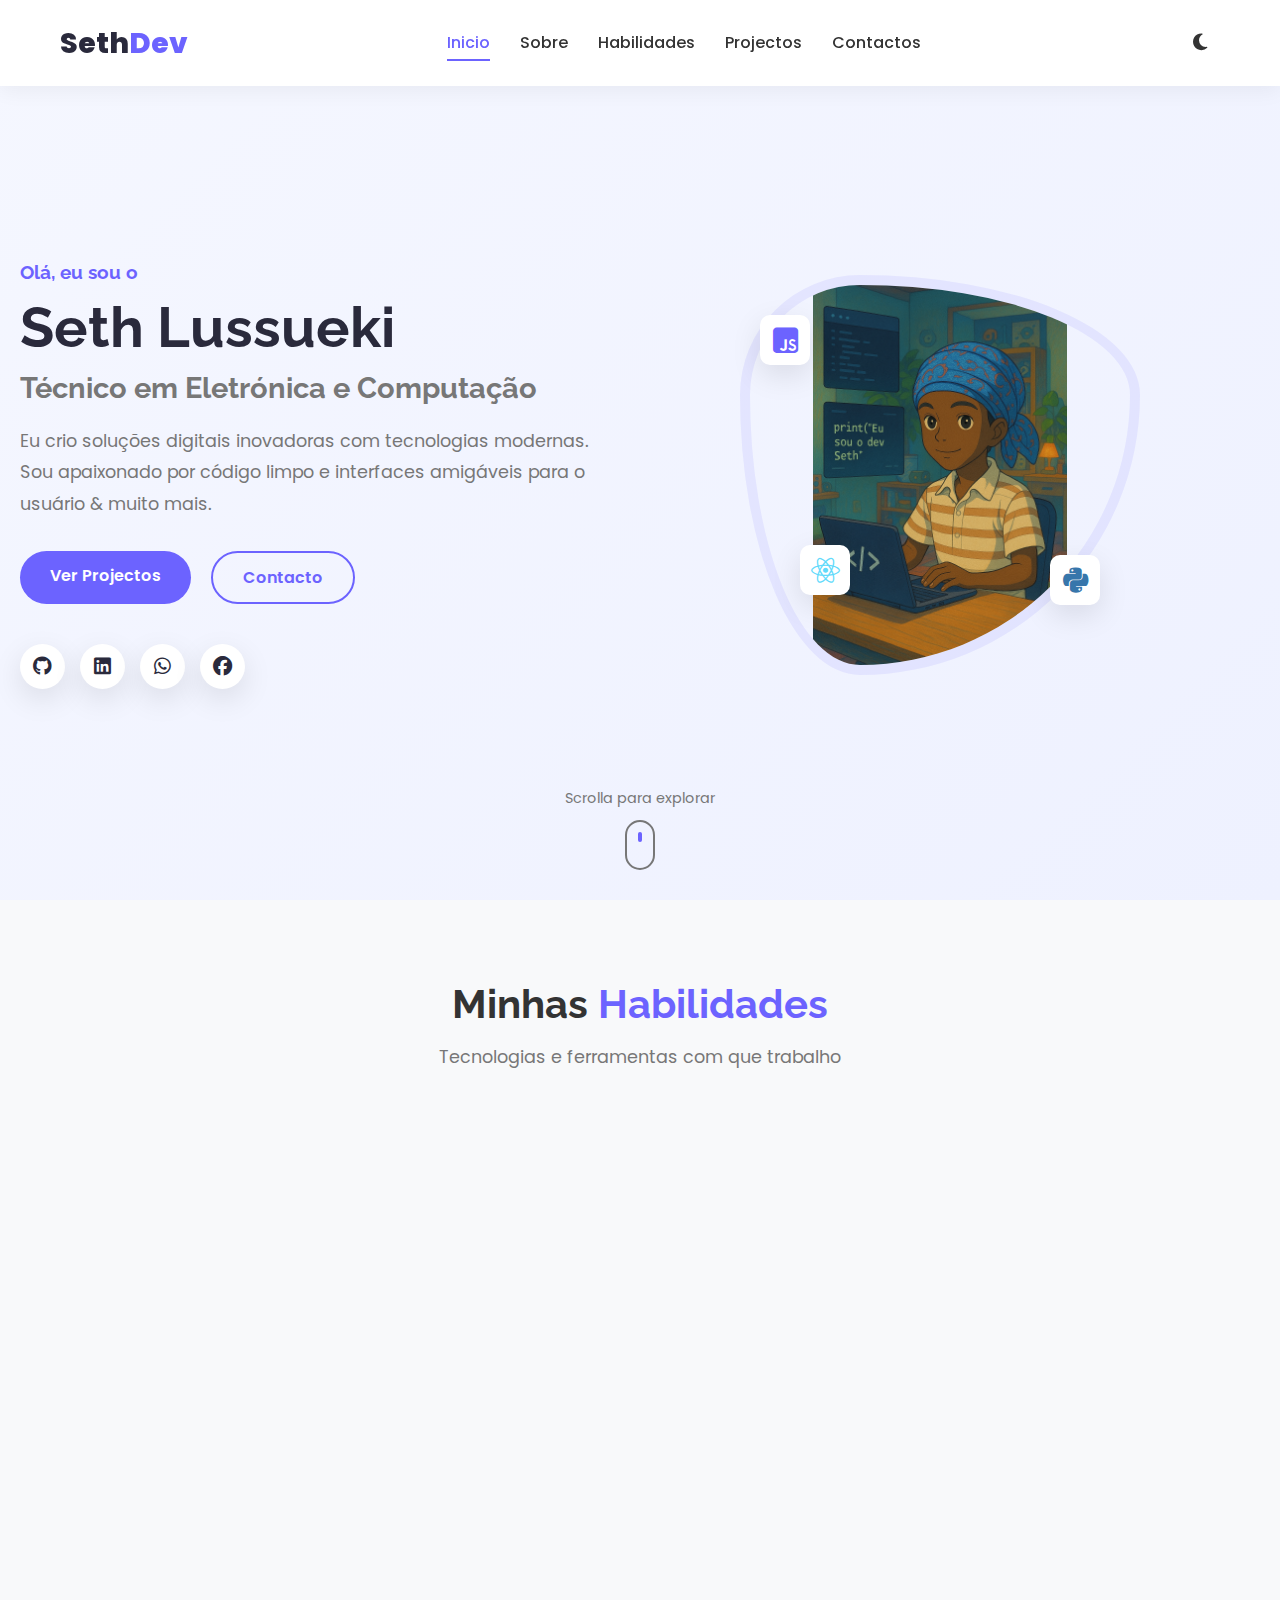
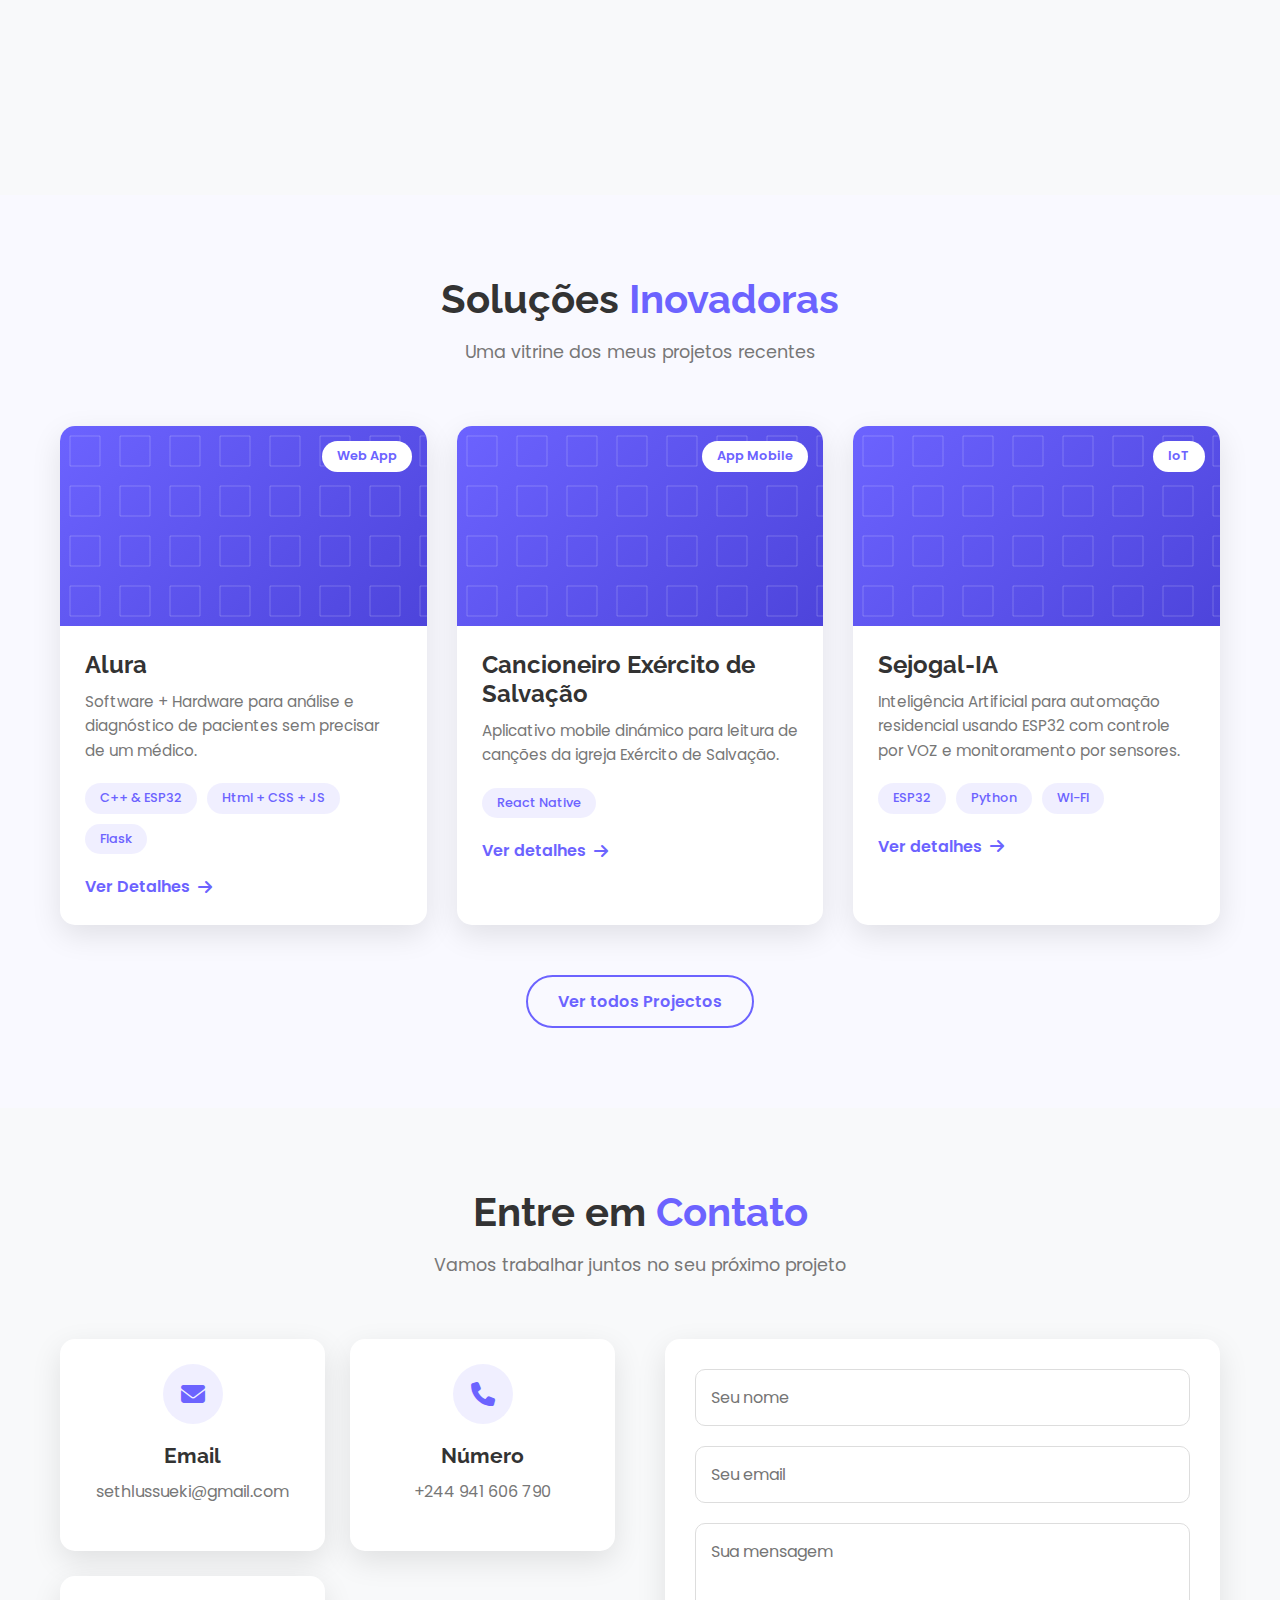
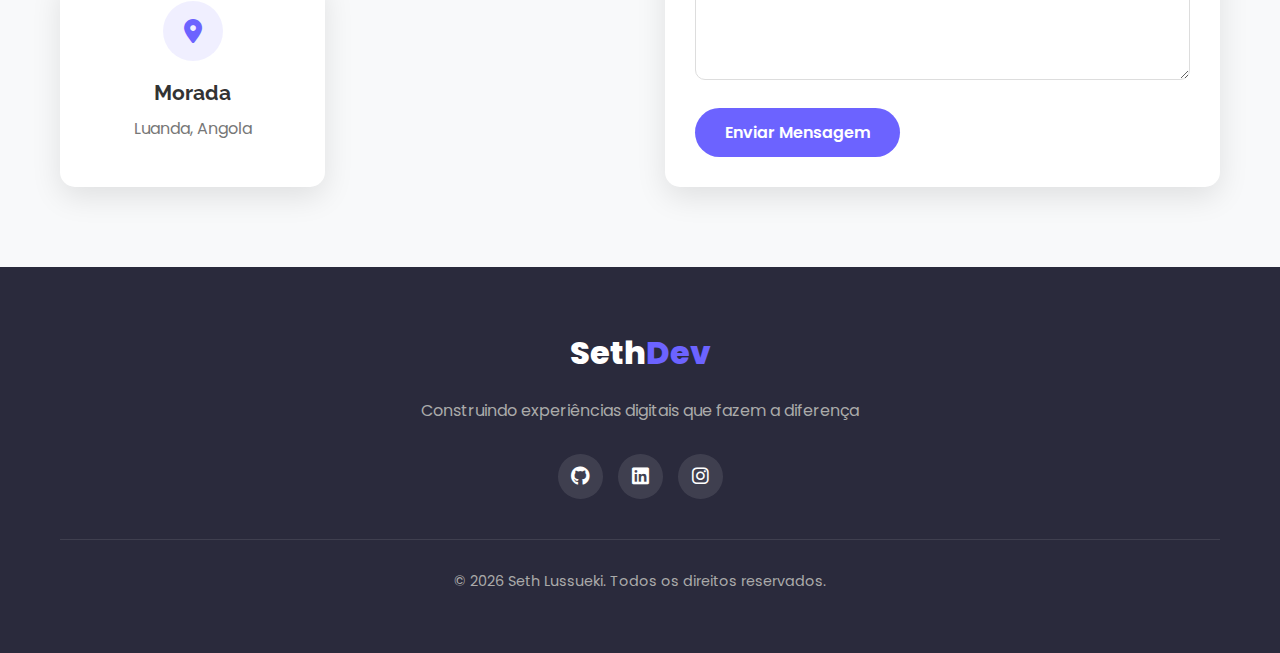
<file: index.html>
<!DOCTYPE html>
<html lang="en">

<head>
    <meta charset="UTF-8">
    <meta name="viewport" content="width=device-width, initial-scale=1.0">
    <title>Seth Lussueki | Portfolio</title>
    <link rel="stylesheet" href="https://cdnjs.cloudflare.com/ajax/libs/font-awesome/6.4.0/css/all.min.css">
    <link rel="stylesheet" href="/style/style.css">
    <link rel="preconnect" href="https://fonts.googleapis.com">
    <link rel="preconnect" href="https://fonts.gstatic.com" crossorigin>
    <link href="https://fonts.googleapis.com/css2?family=Poppins:wght@300;400;500;600;700&family=Raleway:wght@400;600;800&display=swap" rel="stylesheet">
</head>

<body>
    <!-- Navigation -->
    <nav class="navbar">
        <div class="nav-container">
            <a href="#" class="logo">Seth<span>Dev</span></a>
            <div class="nav-links" id="navLinks">
                <a href="#home" class="active">Inicio</a>
                <a href="#about">Sobre</a>
                <a href="#skills">Habilidades</a>
                <a href="#projects">Projectos</a>
                <a href="#contact">Contactos</a>
            </div>
            <div class="nav-actions">
                <button id="themeToggle" class="theme-toggle">
                    <i class="fas fa-moon"></i>
                </button>
                <button class="menu-toggle" id="menuToggle">
                    <i class="fas fa-bars"></i>
                </button>
            </div>
        </div>
    </nav>

    <!-- Hero Section -->
    <header id="home" class="hero">
        <div class="hero-content">
            <h3 class="hero-subtitle">Olá, eu sou o</h3>
            <h1 class="hero-title">Seth Lussueki</h1>
            <h2 class="hero-role">Técnico em Eletrónica e Computação</h2>
            <p class="hero-description">Eu crio soluções digitais inovadoras com tecnologias modernas. Sou apaixonado por código limpo e interfaces amigáveis para o usuário & muito mais.</p>
            <div class="hero-buttons">
                <a href="#projects" class="btn btn-primary">Ver Projectos</a>
                <a href="#contact" class="btn btn-secondary">Contacto</a>
            </div>
            <div class="social-links">
                <a href="https://github.com/Sejogal" target="_blank" class="social-link" title="GitHub"><i class="fab fa-github"></i></a>
                <a href="https://www.linkedin.com/in/seth-lussueki-5b36a7392" target="_blank" class="social-link" title="LinkedIn"><i class="fab fa-linkedin"></i></a>
                <a href="https://wa.me/244941606790" target="_blank" class="social-link" title="WhatsApp"><i class="fab fa-whatsapp"></i></a>
                <a href="https://www.facebook.com/Sejogal0" target="_blank"  class="social-link" title="Facebook"><i class="fab fa-facebook"></i></a>
            </div>
        </div>
        <div class="hero-image">
            <div class="image-wrapper">
                <img src="/static/programmer1.png" alt="Seth Lussueki - Developer">
                <div class="floating-elements">
                    <div class="floating-element" style="top: 10%; left: 5%;">
                        <i class="fab fa-js-square"></i>
                    </div>
                    <div class="floating-element" style="top: 70%; right: 10%;">
                        <i class="fab fa-python"></i>
                    </div>
                    <div class="floating-element" style="bottom: 20%; left: 15%;">
                        <i class="fab fa-react"></i>
                    </div>
                </div>
            </div>
        </div>
    </header>

    <!-- Scroll Indicator -->
    <div class="scroll-indicator">
        <span>Scrolla para explorar</span>
        <div class="mouse">
            <div class="wheel"></div>
        </div>
    </div>

    <!-- Skills Section -->
    <section id="skills" class="section skills-section">
        <div class="container">
            <div class="section-header">
                <h2 class="section-title">Minhas <span>Habilidades</span></h2>
                <p class="section-subtitle">Tecnologias e ferramentas com que trabalho</p>
            </div>
            <div class="skills-grid">
                <div class="skill-card">
                    <div class="skill-icon">
                        <i class="fab fa-html5"></i>
                    </div>
                    <h3>HTML5</h3>
                    <p>Marcação semântica, acessibilidade, recursos modernos do HTML.</p>
                    <div class="skill-level">
                        <div class="level-bar">
                            <div class="level-progress" style="width: 95%"></div>
                        </div>
                        <span>95%</span>
                    </div>
                </div>
                <div class="skill-card">
                    <div class="skill-icon">
                        <i class="fab fa-css3-alt"></i>
                    </div>
                    <h3>CSS3</h3>
                    <p>Designs responsivos, Animações e Flexbox</p>
                    <div class="skill-level">
                        <div class="level-bar">
                            <div class="level-progress" style="width: 90%"></div>
                        </div>
                        <span>90%</span>
                    </div>
                </div>
                <div class="skill-card">
                    <div class="skill-icon">
                        <i class="fab fa-js-square"></i>
                    </div>
                    <h3>JavaScript</h3>
                    <p>Manipulação do DOM, APIs, frameworks modernos, etc.</p>
                    <div class="skill-level">
                        <div class="level-bar">
                            <div class="level-progress" style="width: 85%"></div>
                        </div>
                        <span>85%</span>
                    </div>
                </div>
                <div class="skill-card">
                    <div class="skill-icon">
                        <i class="fab fa-react"></i>
                    </div>
                    <h3>React Native</h3>
                    <p>Desenvolvimento de aplicativos móveis, soluções para múltiplas plataformas.</p>
                    <div class="skill-level">
                        <div class="level-bar">
                            <div class="level-progress" style="width: 80%"></div>
                        </div>
                        <span>80%</span>
                    </div>
                </div>
                <div class="skill-card">
                    <div class="skill-icon">
                        <i class="fas fa-microchip"></i>
                    </div>
                    <h3>Arduino</h3>
                    <p>Projetos de IoT, sistemas embarcados, programação de hardware</p>
                    <div class="skill-level">
                        <div class="level-bar">
                            <div class="level-progress" style="width: 75%"></div>
                        </div>
                        <span>75%</span>
                    </div>
                </div>
                <div class="skill-card">
                    <div class="skill-icon">
                        <i class="fab fa-python"></i>
                    </div>
                    <h3>Python</h3>
                    <p>Básico, Sintetização, Tkinter</p>
                    <div class="skill-level">
                        <div class="level-bar">
                            <div class="level-progress" style="width: 50%"></div>
                        </div>
                        <span>50%</span>
                    </div>
                </div>
            </div>
        </div>
    </section>

    <!-- Projects Section -->
    <section id="projects" class="section projects-section">
        <div class="container">
            <div class="section-header">
                <h2 class="section-title">Soluções <span>Inovadoras</span></h2>
                <p class="section-subtitle">Uma vitrine dos meus projetos recentes</p>
            </div>
            <div class="projects-grid">
                <div class="project-card">
                    <div class="project-image">
                        <div class="project-tag">Web App</div>
                    </div>
                    <div class="project-content">
                        <h3>Alura</h3>
                        <p>Software + Hardware para análise e diagnóstico de pacientes sem precisar de um médico.</p>
                        <div class="project-tech">
                            <span>C++ & ESP32</span>
                            <span>Html + CSS + JS</span>
                            <span>Flask</span>
                        </div>
                        <a href="#" class="project-link">Ver Detalhes <i class="fas fa-arrow-right"></i></a>
                    </div>
                </div>
                <div class="project-card">
                    <div class="project-image">
                        <div class="project-tag">App Mobile</div>
                    </div>
                    <div class="project-content">
                        <h3>Cancioneiro Exército de Salvação</h3>
                        <p>Aplicativo mobile dinámico para leitura de canções da igreja Exército de Salvação.</p>
                        <div class="project-tech">
                            <span>React Native</span>
                        </div>
                        <a href="#" class="project-link">Ver detalhes <i class="fas fa-arrow-right"></i></a>
                    </div>
                </div>
                <div class="project-card">
                    <div class="project-image">
                        <div class="project-tag">IoT</div>
                    </div>
                    <div class="project-content">
                        <h3>Sejogal-IA</h3>
                        <p>Inteligência Artificial para automação residencial usando ESP32 com controle por VOZ e monitoramento por sensores.</p>
                        <div class="project-tech">
                            <span>ESP32</span>
                            <span>Python</span>
                            <span>WI-FI</span>
                        </div>
                        <a href="#" class="project-link">Ver detalhes <i class="fas fa-arrow-right"></i></a>
                    </div>
                </div>
            </div>
            <div class="text-center">
                <a href="#" class="btn btn-outline">Ver todos Projectos</a>
            </div>
        </div>
    </section>

    <!-- Contact Section -->
    <section id="contact" class="section contact-section">
        <div class="container">
            <div class="section-header">
                <h2 class="section-title">Entre em  <span>Contato</span></h2>
                <p class="section-subtitle">Vamos trabalhar juntos no seu próximo projeto</p>
            </div>
            <div class="contact-content">
                <div class="contact-info">
                    <div class="info-card">
                        <div class="info-icon">
                            <i class="fas fa-envelope"></i>
                        </div>
                        <h3>Email</h3>
                        <p>sethlussueki@gmail.com</p>
                    </div>
                    <div class="info-card">
                        <div class="info-icon">
                            <i class="fas fa-phone"></i>
                        </div>
                        <h3>Número</h3>
                        <p>+244 941 606 790</p>
                    </div>
                    <div class="info-card">
                        <div class="info-icon">
                            <i class="fas fa-map-marker-alt"></i>
                        </div>
                        <h3>Morada</h3>
                        <p>Luanda, Angola</p>
                    </div>
                </div>
                <form class="contact-form">
                    <div class="form-group">
                        <input type="text" placeholder="Seu nome" required>
                    </div>
                    <div class="form-group">
                        <input type="email" placeholder="Seu email" required>
                    </div>
                    <div class="form-group">
                        <textarea placeholder="Sua mensagem" rows="5" required></textarea>
                    </div>
                    <button type="submit" class="btn btn-primary">Enviar Mensagem</button>
                </form>
            </div>
        </div>
    </section>

    <!-- Footer -->
    <footer class="footer">
        <div class="container">
            <div class="footer-content">
                <a href="#" class="footer-logo">Seth<span>Dev</span></a>
                <p>Construindo experiências digitais que fazem a diferença</p>
                <div class="footer-social">
                    <a href="https://github.com/Sejogal"><i class="fab fa-github"></i></a>
                    <a href="https://www.linkedin.com/in/seth-lussueki-5b36a7392"><i class="fab fa-linkedin"></i></a>
                    <a href="https://www.instagram.com/sejogal_oficial/"><i class="fab fa-instagram"></i></a>
                </div>
                <div class="footer-bottom">
                    <p>&copy; 2026 Seth Lussueki. Todos os direitos reservados.</p>
                </div>
            </div>
        </div>
    </footer>

    <!-- Audio Player (Hidden) -->
    <audio id="audio" src="/static/tecnologia.m4a"></audio>

    <!-- Back to Top Button -->
    <button id="backToTop" class="back-to-top">
        <i class="fas fa-chevron-up"></i>
    </button>

    <script src="/script/script.js"></script>
</body>

</html>
</file>
<file: style/style.css>
/* Reset & Base Styles */
* {
    margin: 0;
    padding: 0;
    box-sizing: border-box;
}

:root {
    --primary-color: #6c63ff;
    --secondary-color: #4d44db;
    --dark-color: #2a2a3c;
    --light-color: #f8f9fa;
    --text-color: #333;
    --text-light: #777;
    --shadow: 0 10px 30px rgba(0, 0, 0, 0.1);
    --transition: all 0.3s ease;
}

.dark-mode {
    --primary-color: #7d76ff;
    --secondary-color: #5a52e0;
    --dark-color: #1a1a2e;
    --light-color: #242435;
    --text-color: #f0f0f0;
    --text-light: #aaa;
    --shadow: 0 10px 30px rgba(0, 0, 0, 0.3);
}

html {
    scroll-behavior: smooth;
}

body {
    font-family: 'Poppins', sans-serif;
    line-height: 1.6;
    color: var(--text-color);
    background-color: var(--light-color);
    transition: var(--transition);
}

h1, h2, h3, h4 {
    font-family: 'Raleway', sans-serif;
    font-weight: 700;
    line-height: 1.2;
}

.container {
    width: 100%;
    max-width: 1200px;
    margin: 0 auto;
    padding: 0 20px;
}

.section {
    padding: 80px 0;
}

.section-header {
    text-align: center;
    margin-bottom: 60px;
}

.section-title {
    font-size: 2.5rem;
    margin-bottom: 15px;
}

.section-title span {
    color: var(--primary-color);
}

.section-subtitle {
    color: var(--text-light);
    font-size: 1.1rem;
}

.text-center {
    text-align: center;
}

/* Buttons */
.btn {
    display: inline-block;
    padding: 12px 30px;
    border-radius: 30px;
    text-decoration: none;
    font-weight: 600;
    font-size: 1rem;
    transition: var(--transition);
    cursor: pointer;
    border: none;
    font-family: 'Poppins', sans-serif;
}

.btn-primary {
    background-color: var(--primary-color);
    color: white;
}

.btn-primary:hover {
    background-color: var(--secondary-color);
    transform: translateY(-3px);
    box-shadow: var(--shadow);
}

.btn-secondary {
    background-color: transparent;
    color: var(--primary-color);
    border: 2px solid var(--primary-color);
}

.btn-secondary:hover {
    background-color: var(--primary-color);
    color: white;
    transform: translateY(-3px);
}

.btn-outline {
    background-color: transparent;
    color: var(--primary-color);
    border: 2px solid var(--primary-color);
}

.btn-outline:hover {
    background-color: var(--primary-color);
    color: white;
}

/* Navigation */
.navbar {
    position: fixed;
    top: 0;
    width: 100%;
    background-color: rgba(255, 255, 255, 0.95);
    backdrop-filter: blur(10px);
    z-index: 1000;
    box-shadow: 0 5px 20px rgba(0, 0, 0, 0.05);
    transition: var(--transition);
}

.dark-mode .navbar {
    background-color: rgba(26, 26, 46, 0.95);
}

.nav-container {
    display: flex;
    justify-content: space-between;
    align-items: center;
    padding: 20px;
    max-width: 1200px;
    margin: 0 auto;
}

.logo {
    font-size: 1.8rem;
    font-weight: 800;
    text-decoration: none;
    color: var(--dark-color);
}

.dark-mode .logo {
    color: white;
}

.logo span {
    color: var(--primary-color);
}

.nav-links {
    display: flex;
    gap: 30px;
}

.nav-links a {
    text-decoration: none;
    color: var(--text-color);
    font-weight: 500;
    font-size: 1rem;
    transition: var(--transition);
    position: relative;
}

.dark-mode .nav-links a {
    color: var(--text-color);
}

.nav-links a:hover, .nav-links a.active {
    color: var(--primary-color);
}

.nav-links a.active::after {
    content: '';
    position: absolute;
    bottom: -5px;
    left: 0;
    width: 100%;
    height: 2px;
    background-color: var(--primary-color);
}

.nav-actions {
    display: flex;
    align-items: center;
    gap: 15px;
}

.theme-toggle, .menu-toggle {
    background: none;
    border: none;
    font-size: 1.2rem;
    color: var(--text-color);
    cursor: pointer;
    transition: var(--transition);
    width: 40px;
    height: 40px;
    border-radius: 50%;
    display: flex;
    align-items: center;
    justify-content: center;
}

.dark-mode .theme-toggle, .dark-mode .menu-toggle {
    color: white;
}

.theme-toggle:hover, .menu-toggle:hover {
    background-color: rgba(108, 99, 255, 0.1);
}

.menu-toggle {
    display: none;
}

/* Hero Section */
.hero {
    display: flex;
    align-items: center;
    justify-content: space-between;
    min-height: 100vh;
    padding: 100px 20px 50px;
    background: linear-gradient(135deg, #f5f7ff 0%, #eef1ff 100%);
}

.dark-mode .hero {
    background: linear-gradient(135deg, #1a1a2e 0%, #16213e 100%);
}

.hero-content {
    flex: 1;
    max-width: 600px;
}

.hero-subtitle {
    font-size: 1.2rem;
    color: var(--primary-color);
    margin-bottom: 10px;
}

.hero-title {
    font-size: 3.5rem;
    margin-bottom: 10px;
    color: var(--dark-color);
}

.dark-mode .hero-title {
    color: white;
}

.hero-role {
    font-size: 1.8rem;
    color: var(--text-light);
    margin-bottom: 20px;
}

.hero-description {
    font-size: 1.1rem;
    color: var(--text-light);
    margin-bottom: 30px;
    line-height: 1.8;
}

.hero-buttons {
    display: flex;
    gap: 20px;
    margin-bottom: 40px;
}

.social-links {
    display: flex;
    gap: 15px;
}

.social-link {
    display: flex;
    align-items: center;
    justify-content: center;
    width: 45px;
    height: 45px;
    border-radius: 50%;
    background-color: white;
    color: var(--dark-color);
    font-size: 1.2rem;
    text-decoration: none;
    transition: var(--transition);
    box-shadow: var(--shadow);
}

.dark-mode .social-link {
    background-color: var(--dark-color);
    color: white;
}

.social-link:hover {
    background-color: var(--primary-color);
    color: white;
    transform: translateY(-5px);
}

.hero-image {
    flex: 1;
    display: flex;
    justify-content: center;
}

.image-wrapper {
    position: relative;
    width: 400px;
    height: 400px;
}

.hero-image img {
    width: 100%;
    height: 100%;
    object-fit: contain;
    border-radius: 30% 70% 70% 30% / 30% 30% 70% 70%;
    border: 10px solid rgba(108, 99, 255, 0.1);
    animation: morphing 10s infinite;
}

@keyframes morphing {
    0% { border-radius: 30% 70% 70% 30% / 30% 30% 70% 70%; }
    25% { border-radius: 58% 42% 75% 25% / 76% 46% 54% 24%; }
    50% { border-radius: 50% 50% 33% 67% / 55% 27% 73% 45%; }
    75% { border-radius: 33% 67% 58% 42% / 63% 68% 32% 37%; }
    100% { border-radius: 30% 70% 70% 30% / 30% 30% 70% 70%; }
}

.floating-elements {
    position: absolute;
    top: 0;
    left: 0;
    width: 100%;
    height: 100%;
}

.floating-element {
    position: absolute;
    width: 50px;
    height: 50px;
    background-color: white;
    border-radius: 10px;
    display: flex;
    align-items: center;
    justify-content: center;
    font-size: 1.8rem;
    color: var(--primary-color);
    box-shadow: var(--shadow);
    animation: float 6s ease-in-out infinite;
}

.dark-mode .floating-element {
    background-color: var(--dark-color);
}

.floating-element:nth-child(2) {
    animation-delay: 1s;
    color: #3776ab;
}

.floating-element:nth-child(3) {
    animation-delay: 2s;
    color: #61dafb;
}

@keyframes float {
    0%, 100% { transform: translateY(0); }
    50% { transform: translateY(-20px); }
}

/* Scroll Indicator */
.scroll-indicator {
    display: flex;
    flex-direction: column;
    align-items: center;
    position: absolute;
    bottom: 30px;
    left: 50%;
    transform: translateX(-50%);
    color: var(--text-light);
    font-size: 0.9rem;
}

.mouse {
    width: 30px;
    height: 50px;
    border: 2px solid var(--text-light);
    border-radius: 20px;
    margin-top: 10px;
    position: relative;
}

.wheel {
    width: 4px;
    height: 10px;
    background-color: var(--primary-color);
    border-radius: 2px;
    position: absolute;
    top: 10px;
    left: 50%;
    transform: translateX(-50%);
    animation: scroll 2s infinite;
}

@keyframes scroll {
    0% { top: 10px; opacity: 1; }
    100% { top: 30px; opacity: 0; }
}

/* Skills Section */
.skills-grid {
    display: grid;
    grid-template-columns: repeat(auto-fill, minmax(300px, 1fr));
    gap: 30px;
}

.skill-card {
    background-color: white;
    border-radius: 15px;
    padding: 30px;
    box-shadow: var(--shadow);
    transition: var(--transition);
}

.dark-mode .skill-card {
    background-color: var(--dark-color);
}

.skill-card:hover {
    transform: translateY(-10px);
}

.skill-icon {
    font-size: 2.5rem;
    color: var(--primary-color);
    margin-bottom: 20px;
}

.skill-card h3 {
    font-size: 1.5rem;
    margin-bottom: 10px;
}

.skill-card p {
    color: var(--text-light);
    margin-bottom: 20px;
    font-size: 0.95rem;
}

.skill-level {
    display: flex;
    align-items: center;
    justify-content: space-between;
}

.level-bar {
    flex: 1;
    height: 8px;
    background-color: #eee;
    border-radius: 4px;
    overflow: hidden;
    margin-right: 15px;
}

.dark-mode .level-bar {
    background-color: #333;
}

.level-progress {
    height: 100%;
    background-color: var(--primary-color);
    border-radius: 4px;
}

.skill-level span {
    font-weight: 600;
    color: var(--primary-color);
}

/* Projects Section */
.projects-section {
    background-color: #f9f9ff;
}

.dark-mode .projects-section {
    background-color: #1a1a2e;
}

.projects-grid {
    display: grid;
    grid-template-columns: repeat(auto-fill, minmax(350px, 1fr));
    gap: 30px;
    margin-bottom: 50px;
}

.project-card {
    background-color: white;
    border-radius: 15px;
    overflow: hidden;
    box-shadow: var(--shadow);
    transition: var(--transition);
}

.dark-mode .project-card {
    background-color: var(--dark-color);
}

.project-card:hover {
    transform: translateY(-10px);
}

.project-image {
    height: 200px;
    background: linear-gradient(135deg, #6c63ff, #4d44db);
    position: relative;
    display: flex;
    align-items: center;
    justify-content: center;
}

.project-tag {
    position: absolute;
    top: 15px;
    right: 15px;
    background-color: white;
    color: var(--primary-color);
    padding: 5px 15px;
    border-radius: 20px;
    font-size: 0.8rem;
    font-weight: 600;
}

.dark-mode .project-tag {
    background-color: var(--dark-color);
}

.project-image::before {
    content: '';
    position: absolute;
    width: 100%;
    height: 100%;
    background-image: url('data:image/svg+xml,<svg xmlns="http://www.w3.org/2000/svg" width="100" height="100" viewBox="0 0 100 100"><rect width="100" height="100" fill="none"/><path d="M20,20 L80,20 L80,80 L20,80 Z" stroke="white" stroke-width="2" fill="none" opacity="0.2"/></svg>');
    background-size: 50px;
}

.project-content {
    padding: 25px;
}

.project-content h3 {
    font-size: 1.5rem;
    margin-bottom: 10px;
}

.project-content p {
    color: var(--text-light);
    margin-bottom: 20px;
    font-size: 0.95rem;
}

.project-tech {
    display: flex;
    flex-wrap: wrap;
    gap: 10px;
    margin-bottom: 20px;
}

.project-tech span {
    background-color: rgba(108, 99, 255, 0.1);
    color: var(--primary-color);
    padding: 5px 15px;
    border-radius: 20px;
    font-size: 0.8rem;
    font-weight: 500;
}

.project-link {
    display: inline-flex;
    align-items: center;
    color: var(--primary-color);
    text-decoration: none;
    font-weight: 600;
    transition: var(--transition);
}

.project-link i {
    margin-left: 8px;
    transition: var(--transition);
}

.project-link:hover i {
    transform: translateX(5px);
}

/* Contact Section */
.contact-content {
    display: grid;
    grid-template-columns: repeat(auto-fit, minmax(300px, 1fr));
    gap: 50px;
}

.contact-info {
    display: grid;
    grid-template-columns: repeat(auto-fill, minmax(200px, 1fr));
    gap: 25px;
}

.info-card {
    background-color: white;
    border-radius: 15px;
    padding: 25px;
    text-align: center;
    box-shadow: var(--shadow);
    transition: var(--transition);
}

.dark-mode .info-card {
    background-color: var(--dark-color);
}

.info-card:hover {
    transform: translateY(-5px);
}

.info-icon {
    width: 60px;
    height: 60px;
    background-color: rgba(108, 99, 255, 0.1);
    border-radius: 50%;
    display: flex;
    align-items: center;
    justify-content: center;
    margin: 0 auto 20px;
    font-size: 1.5rem;
    color: var(--primary-color);
}

.info-card h3 {
    font-size: 1.3rem;
    margin-bottom: 10px;
}

.info-card p {
    color: var(--text-light);
}

.contact-form {
    background-color: white;
    border-radius: 15px;
    padding: 30px;
    box-shadow: var(--shadow);
}

.dark-mode .contact-form {
    background-color: var(--dark-color);
}

.form-group {
    margin-bottom: 20px;
}

.form-group input,
.form-group textarea {
    width: 100%;
    padding: 15px;
    border: 1px solid #ddd;
    border-radius: 10px;
    font-family: 'Poppins', sans-serif;
    font-size: 1rem;
    transition: var(--transition);
    background-color: transparent;
    color: var(--text-color);
}

.dark-mode .form-group input,
.dark-mode .form-group textarea {
    border-color: #444;
    color: var(--text-color);
}

.form-group input:focus,
.form-group textarea:focus {
    outline: none;
    border-color: var(--primary-color);
}

/* Footer */
.footer {
    background-color: var(--dark-color);
    color: white;
    padding: 60px 0 30px;
}

.footer-content {
    text-align: center;
}

.footer-logo {
    font-size: 2rem;
    font-weight: 800;
    text-decoration: none;
    color: white;
    display: inline-block;
    margin-bottom: 20px;
}

.footer-logo span {
    color: var(--primary-color);
}

.footer p {
    color: #aaa;
    margin-bottom: 30px;
    max-width: 500px;
    margin-left: auto;
    margin-right: auto;
}

.footer-social {
    display: flex;
    justify-content: center;
    gap: 15px;
    margin-bottom: 40px;
}

.footer-social a {
    display: flex;
    align-items: center;
    justify-content: center;
    width: 45px;
    height: 45px;
    border-radius: 50%;
    background-color: rgba(255, 255, 255, 0.1);
    color: white;
    font-size: 1.2rem;
    text-decoration: none;
    transition: var(--transition);
}

.footer-social a:hover {
    background-color: var(--primary-color);
    transform: translateY(-5px);
}

.footer-bottom {
    border-top: 1px solid rgba(255, 255, 255, 0.1);
    padding-top: 30px;
    color: #777;
    font-size: 0.9rem;
}

/* Back to Top Button */
.back-to-top {
    position: fixed;
    bottom: 30px;
    right: 30px;
    width: 50px;
    height: 50px;
    background-color: var(--primary-color);
    color: white;
    border: none;
    border-radius: 50%;
    font-size: 1.2rem;
    cursor: pointer;
    display: flex;
    align-items: center;
    justify-content: center;
    opacity: 0;
    visibility: hidden;
    transition: var(--transition);
    z-index: 999;
    box-shadow: var(--shadow);
}

.back-to-top.visible {
    opacity: 1;
    visibility: visible;
}

.back-to-top:hover {
    background-color: var(--secondary-color);
    transform: translateY(-5px);
}

/* Responsive Styles */





/* Adicione estas regras ao seu arquivo CSS existente */

/* Atualize as media queries para telas menores */

/* Para tablets (768px a 992px) */
@media (max-width: 992px) {
    .hero {
        flex-direction: column;
        text-align: center;
        padding-top: 150px;
    }
    
    .hero-content {
        margin-bottom: 50px;
    }
    
    .hero-buttons {
        justify-content: center;
    }
    
    .image-wrapper {
        width: 300px;
        height: 300px;
    }
    
    .section-title {
        font-size: 2.2rem;
    }
    
    /* Ajuste para skills em tablets */
    .skills-grid {
        grid-template-columns: repeat(2, 1fr);
        gap: 20px;
    }
    
    .contact-info {
        grid-template-columns: repeat(2, 1fr);
    }
}

/* Para dispositivos móveis (576px a 768px) */
@media (max-width: 768px) {
    .menu-toggle {
        display: flex;
    }
    
    .nav-links {
        position: fixed;
        top: 80px;
        left: 0;
        width: 100%;
        background-color: white;
        flex-direction: column;
        align-items: center;
        padding: 20px 0;
        box-shadow: 0 10px 20px rgba(0, 0, 0, 0.1);
        transform: translateY(-100%);
        opacity: 0;
        visibility: hidden;
        transition: var(--transition);
        z-index: 999;
    }
    
    .dark-mode .nav-links {
        background-color: var(--dark-color);
    }
    
    .nav-links.active {
        transform: translateY(0);
        opacity: 1;
        visibility: visible;
    }
    
    .nav-links a {
        padding: 15px 0;
    }
    
    .hero-title {
        font-size: 2.8rem;
    }
    
    .hero-role {
        font-size: 1.5rem;
    }
    
    /* CORREÇÃO: Mostrar skills em 1 coluna em tablets */
    .skills-grid {
        grid-template-columns: 1fr;
        gap: 15px;
    }
    
    .skill-card {
        padding: 20px;
    }
    
    .projects-grid {
        grid-template-columns: 1fr;
        gap: 20px;
    }
    
    .contact-content {
        grid-template-columns: 1fr;
        gap: 30px;
    }
}

/* Para dispositivos móveis pequenos (até 576px) */
@media (max-width: 576px) {
    .hero-title {
        font-size: 2.3rem;
    }
    
    .hero-role {
        font-size: 1.3rem;
    }
    
    .hero-description {
        font-size: 1rem;
    }
    
    .hero-buttons {
        flex-direction: column;
        align-items: center;
        gap: 15px;
    }
    
    .btn {
        width: 100%;
        max-width: 250px;
        text-align: center;
    }
    
    /* CORREÇÃO: Garantir que skills apareçam em 1 coluna */
    .skills-grid {
        grid-template-columns: 1fr;
        gap: 15px;
    }
    
    .skill-card {
        margin: 0;
        padding: 15px;
    }
    
    /* Ajuste das informações de contato */
    .contact-info {
        grid-template-columns: 1fr;
        gap: 15px;
    }
    
    .info-card {
        padding: 20px;
    }
    
    .section {
        padding: 40px 0;
    }
    
    .section-title {
        font-size: 1.8rem;
    }
    
    .section-subtitle {
        font-size: 1rem;
    }
    
    .image-wrapper {
        width: 250px;
        height: 250px;
    }
    
    /* Ajuste do scroll indicator */
    .scroll-indicator {
        bottom: 20px;
        font-size: 0.8rem;
    }
    
    .mouse {
        width: 25px;
        height: 40px;
    }
}

/* Para dispositivos muito pequenos (até 400px) */
@media (max-width: 400px) {
    .hero-title {
        font-size: 2rem;
    }
    
    .hero-role {
        font-size: 1.2rem;
    }
    
    .image-wrapper {
        width: 200px;
        height: 200px;
    }
    
    .floating-element {
        width: 40px;
        height: 40px;
        font-size: 1.5rem;
    }
    
    .skill-card h3 {
        font-size: 1.3rem;
    }
    
    .project-content h3 {
        font-size: 1.3rem;
    }
    
    .nav-container {
        padding: 15px;
    }
    
    .logo {
        font-size: 1.5rem;
    }
}

/* Adicione esta classe para debug se necessário */
.debug-skill {
    border: 2px solid red;
    background-color: rgba(255, 0, 0, 0.1);
}

/* Se ainda estiver com problemas, force a exibição com estas regras */
@media (max-width: 768px) {
    /* Garante que o container das skills seja visível */
    .skills-section {
        display: block !important;
        visibility: visible !important;
        opacity: 1 !important;
    }
    
    /* Força a exibição do grid de skills */
    .skills-grid {
        display: grid !important;
        grid-template-columns: 1fr !important;
        visibility: visible !important;
        opacity: 1 !important;
    }
    
    /* Força a exibição de cada skill card */
    .skill-card {
        display: block !important;
        visibility: visible !important;
        opacity: 1 !important;
        transform: none !important;
    }
}
</file>
